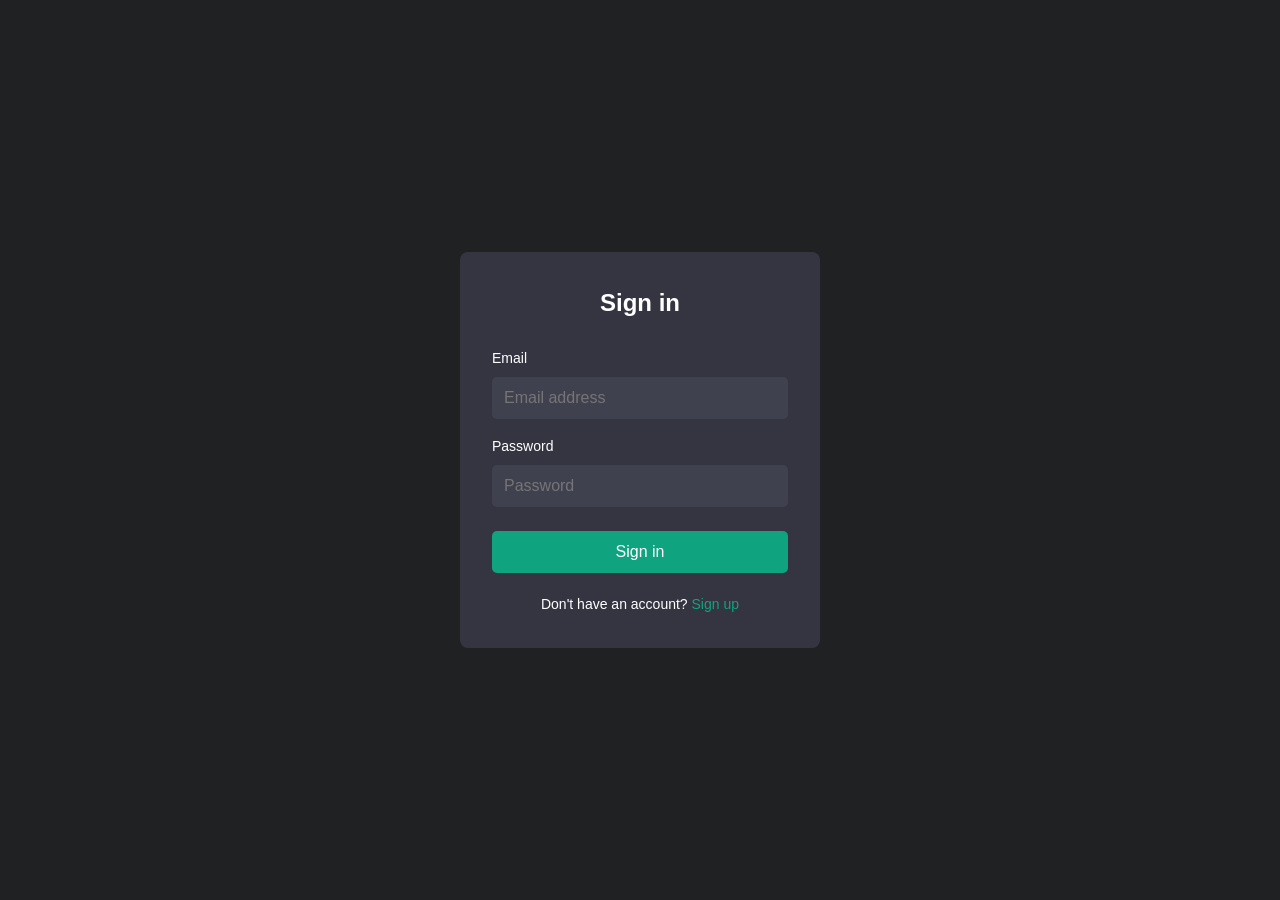
<file: frontend/index.html>
<!DOCTYPE html>
<html lang="en">
<head>
    <meta charset="UTF-8">
    <meta name="viewport" content="width=device-width, initial-scale=1.0">
    <title>ChatApp</title>
    <link rel="stylesheet" href="css/style.css">
</head>
<body>
    <div class="app-container">
        <!-- Sidebar -->
        <div class="sidebar" id="sidebar">
            <div class="sidebar-header">
                <button class="new-chat-btn" id="newChatBtn">+ New Chat</button>
            </div>
            
            <div class="conversations-list" id="conversationsList">
                <!-- Conversations will be loaded here -->
            </div>
            
            <div class="sidebar-footer">
                <div class="user-info" id="userInfo">
                    <!-- User info will be loaded here -->
                </div>
                <div class="sidebar-actions">
                    <a href="settings.html" class="settings-btn">Settings</a>
                    <button class="logout-btn" id="logoutBtn">Logout</button>
                </div>
            </div>
        </div>

        <!-- Main Chat Area -->
        <div class="chat-area">
            <div class="chat-header">
                <button class="menu-toggle" id="menuToggle">☰</button>
                <h2 id="currentChatTitle">New Chat</h2>
                <button class="upload-btn" id="uploadBtn">📎</button>
            </div>
            
            <div class="messages-container" id="messagesContainer">
                <div class="welcome-message">
                    <h3>How can I help you today?</h3>
                    <p>Type a message to start a conversation.</p>
                </div>
                <!-- Messages will be loaded here -->
            </div>
            
            <div class="message-input-area">
                <form id="messageForm">
                    <textarea 
                        id="messageInput" 
                        placeholder="Type your message here..." 
                        rows="3"
                    ></textarea>
                    <button type="submit" id="sendBtn">
                        <span class="send-icon">↑</span>
                        <span class="loading-icon">⟳</span>
                    </button>
                </form>
            </div>
        </div>
    </div>

    <!-- PDF Upload Modal -->
    <div class="modal" id="uploadModal">
        <div class="modal-content">
            <div class="modal-header">
                <h3>Upload PDF Document</h3>
                <button class="close-modal" id="closeModalBtn">&times;</button>
            </div>
            <div class="modal-body">
                <div class="upload-area" id="uploadArea">
                    <label for="pdfFile">
                        <div class="upload-prompt">
                            <span>Click to select or drop PDF file here</span>
                        </div>
                        <input type="file" id="pdfFile" accept=".pdf" hidden>
                    </label>
                </div>
                <div class="upload-status" id="uploadStatus"></div>
                <div class="selected-file" id="selectedFile"></div>
            </div>
            <div class="modal-footer">
                <button class="cancel-btn" id="cancelUploadBtn">Cancel</button>
                <button class="upload-btn-primary" id="confirmUploadBtn" disabled>Upload</button>
            </div>
        </div>
    </div>

    <script src="js/auth.js"></script>
    <script src="js/chat.js"></script>
    <script src="js/upload.js"></script>
</body>
</html>
</file>
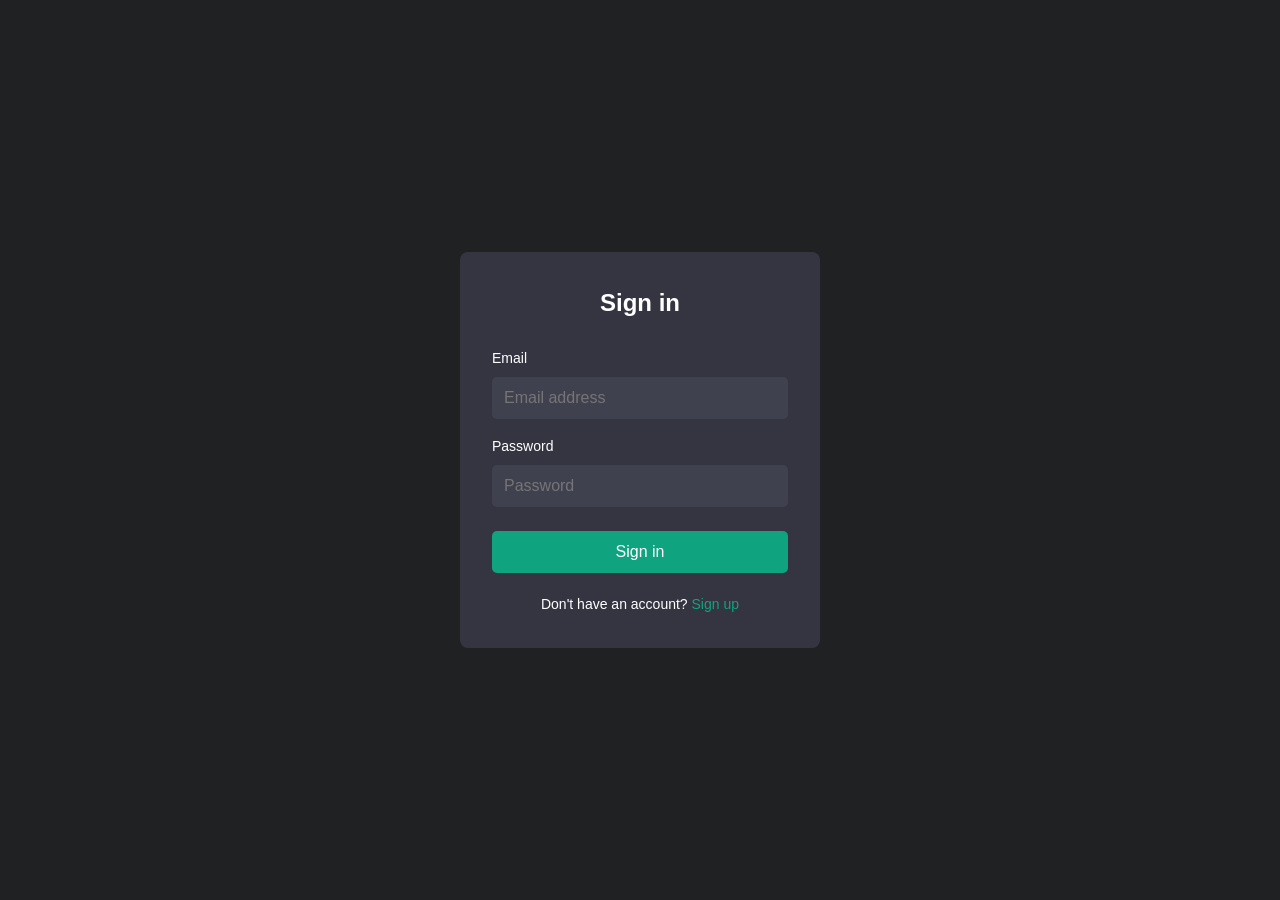
<file: frontend/login.html>
<!DOCTYPE html>
<html lang="en">
<head>
    <meta charset="UTF-8">
    <meta name="viewport" content="width=device-width, initial-scale=1.0">
    <title>Login - ChatApp</title>
    <link rel="stylesheet" href="css/style.css">
</head>
<body class="auth-page">
    <div class="auth-container">
        <div class="auth-card">
            <h1 class="auth-title">Sign in</h1>
            
            <div class="error-message" id="errorMessage"></div>
            
            <form id="loginForm" class="auth-form">
                <div class="form-group">
                    <label for="email">Email</label>
                    <input type="email" id="email" placeholder="Email address" required>
                </div>
                
                <div class="form-group">
                    <label for="password">Password</label>
                    <input type="password" id="password" placeholder="Password" required>
                </div>
                
                <button type="submit" class="auth-btn" id="loginBtn">Sign in</button>
            </form>
            
            <div class="auth-link">
                Don't have an account? <a href="signup.html">Sign up</a>
            </div>
        </div>
    </div>
    
    <script src="js/auth.js"></script>
</body>
</html>
</file>
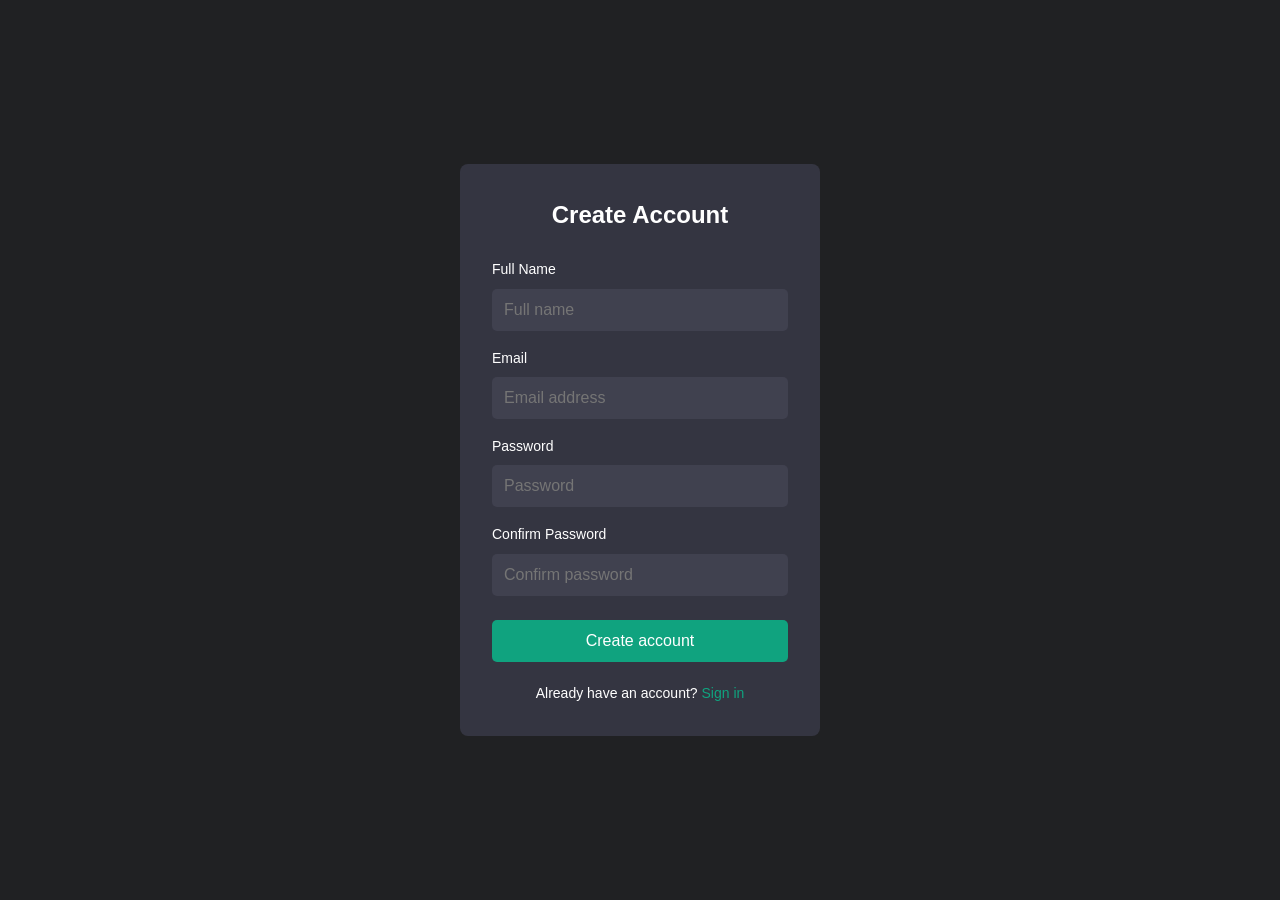
<file: frontend/signup.html>
<!DOCTYPE html>
<html lang="en">
<head>
    <meta charset="UTF-8">
    <meta name="viewport" content="width=device-width, initial-scale=1.0">
    <title>Sign Up - ChatApp</title>
    <link rel="stylesheet" href="css/style.css">
</head>
<body class="auth-page">
    <div class="auth-container">
        <div class="auth-card">
            <h1 class="auth-title">Create Account</h1>
            
            <div class="error-message" id="errorMessage"></div>
            
            <form id="signupForm" class="auth-form">
                <div class="form-group">
                    <label for="name">Full Name</label>
                    <input type="text" id="name" placeholder="Full name" required>
                </div>
                
                <div class="form-group">
                    <label for="email">Email</label>
                    <input type="email" id="email" placeholder="Email address" required>
                </div>
                
                <div class="form-group">
                    <label for="password">Password</label>
                    <input type="password" id="password" placeholder="Password" required>
                </div>
                
                <div class="form-group">
                    <label for="confirmPassword">Confirm Password</label>
                    <input type="password" id="confirmPassword" placeholder="Confirm password" required>
                </div>
                
                <button type="submit" class="auth-btn" id="signupBtn">Create account</button>
            </form>
            
            <div class="auth-link">
                Already have an account? <a href="login.html">Sign in</a>
            </div>
        </div>
    </div>
    
    <script src="js/auth.js"></script>
</body>
</html>
</file>
<file: frontend/css/style.css>
/* Base styles */
* {
    margin: 0;
    padding: 0;
    box-sizing: border-box;
    font-family: Arial, sans-serif;
}

body {
    background-color: #202123;
    color: #ffffff;
    line-height: 1.6;
}

/* App Layout */
.app-container {
    display: flex;
    height: 100vh;
    overflow: hidden;
}

/* Sidebar Styles */
.sidebar {
    width: 280px;
    background-color: #343541;
    border-right: 1px solid #4d4d4f;
    display: flex;
    flex-direction: column;
    transition: transform 0.3s ease;
}

.sidebar-header {
    padding: 16px;
}

.new-chat-btn {
    width: 100%;
    padding: 12px;
    background: transparent;
    border: 1px solid #565869;
    border-radius: 5px;
    color: #fff;
    cursor: pointer;
    font-size: 14px;
    transition: background-color 0.2s;
}

.new-chat-btn:hover {
    background-color: #565869;
}

.conversations-list {
    flex: 1;
    overflow-y: auto;
    padding: 8px;
}

.conversation-item {
    display: flex;
    justify-content: space-between;
    align-items: center;
    padding: 10px;
    border-radius: 5px;
    cursor: pointer;
    margin-bottom: 4px;
    transition: background-color 0.2s;
}

.conversation-item:hover {
    background-color: #444654;
}

.conversation-item.active {
    background-color: #444654;
}

.conversation-title {
    white-space: nowrap;
    overflow: hidden;
    text-overflow: ellipsis;
    flex: 1;
}

.delete-convo {
    visibility: hidden;
    background: none;
    border: none;
    color: #8e8ea0;
    cursor: pointer;
    font-size: 16px;
}

.conversation-item:hover .delete-convo {
    visibility: visible;
}

.sidebar-footer {
    padding: 16px;
    border-top: 1px solid #4d4d4f;
}

.user-info {
    display: flex;
    align-items: center;
    margin-bottom: 12px;
}

.user-avatar {
    width: 32px;
    height: 32px;
    background-color: #565869;
    border-radius: 50%;
    display: flex;
    align-items: center;
    justify-content: center;
    font-weight: bold;
    margin-right: 10px;
}

.sidebar-actions {
    display: flex;
    gap: 8px;
}

.settings-btn, .logout-btn {
    flex: 1;
    padding: 8px;
    background-color: #444654;
    border: none;
    border-radius: 4px;
    color: #fff;
    cursor: pointer;
    font-size: 14px;
    text-align: center;
    text-decoration: none;
    transition: background-color 0.2s;
}

.settings-btn:hover, .logout-btn:hover {
    background-color: #565869;
}

/* Chat Area Styles */
.chat-area {
    flex: 1;
    display: flex;
    flex-direction: column;
    background-color: #202123;
}

.chat-header {
    padding: 16px;
    border-bottom: 1px solid #4d4d4f;
    display: flex;
    align-items: center;
    justify-content: space-between;
}

.menu-toggle {
    background: none;
    border: none;
    color: #8e8ea0;
    font-size: 20px;
    cursor: pointer;
    display: none;
}

.upload-btn {
    background: none;
    border: none;
    color: #8e8ea0;
    font-size: 20px;
    cursor: pointer;
}

.messages-container {
    flex: 1;
    overflow-y: auto;
    padding: 16px;
    display: flex;
    flex-direction: column;
}

.welcome-message {
    display: flex;
    flex-direction: column;
    align-items: center;
    justify-content: center;
    height: 100%;
    text-align: center;
    color: #8e8ea0;
}

.welcome-message h3 {
    font-size: 24px;
    margin-bottom: 8px;
}

.message-bubble {
    max-width: 80%;
    padding: 12px 16px;
    border-radius: 8px;
    margin-bottom: 16px;
}

.user-message {
    background-color: #10a37f;
    color: #fff;
    align-self: flex-end;
}

.ai-message {
    background-color: #444654;
    color: #fff;
    align-self: flex-start;
}

.message-input-area {
    padding: 16px;
    border-top: 1px solid #4d4d4f;
}

#messageForm {
    position: relative;
}

#messageInput {
    width: 100%;
    background-color: #40414f;
    border: none;
    border-radius: 8px;
    padding: 12px 50px 12px 16px;
    color: #fff;
    resize: none;
    font-size: 16px;
}

#messageInput:focus {
    outline: none;
    box-shadow: 0 0 0 2px #10a37f;
}

#sendBtn {
    position: absolute;
    bottom: 12px;
    right: 12px;
    width: 32px;
    height: 32px;
    background-color: #10a37f;
    border: none;
    border-radius: 4px;
    color: #fff;
    display: flex;
    align-items: center;
    justify-content: center;
    cursor: pointer;
}

#sendBtn:disabled {
    opacity: 0.5;
    cursor: not-allowed;
}

.send-icon {
    display: block;
}

.loading-icon {
    display: none;
    animation: spin 1s linear infinite;
}

@keyframes spin {
    from { transform: rotate(0deg); }
    to { transform: rotate(360deg); }
}

#sendBtn.loading .send-icon {
    display: none;
}

#sendBtn.loading .loading-icon {
    display: block;
}

/* Modal Styles */
.modal {
    display: none;
    position: fixed;
    top: 0;
    left: 0;
    width: 100%;
    height: 100%;
    background-color: rgba(0,0,0,0.7);
    z-index: 1000;
    align-items: center;
    justify-content: center;
}

.modal.show {
    display: flex;
}

.modal-content {
    background-color: #343541;
    width: 100%;
    max-width: 500px;
    border-radius: 8px;
    overflow: hidden;
}

.modal-header {
    padding: 16px;
    border-bottom: 1px solid #4d4d4f;
    display: flex;
    justify-content: space-between;
    align-items: center;
}

.close-modal {
    background: none;
    border: none;
    color: #8e8ea0;
    font-size: 24px;
    cursor: pointer;
}

.modal-body {
    padding: 16px;
}

.upload-area {
    border: 2px dashed #565869;
    border-radius: 8px;
    padding: 32px;
    text-align: center;
    cursor: pointer;
    margin-bottom: 16px;
}

.upload-area:hover {
    border-color: #10a37f;
}

.upload-status {
    margin-top: 16px;
    color: #8e8ea0;
}

.selected-file {
    padding: 8px;
    background-color: #40414f;
    border-radius: 4px;
    margin-top: 12px;
    display: none;
}

.modal-footer {
    padding: 16px;
    border-top: 1px solid #4d4d4f;
    display: flex;
    justify-content: flex-end;
    gap: 12px;
}

.cancel-btn {
    padding: 8px 16px;
    background-color: #40414f;
    border: none;
    border-radius: 4px;
    color: #fff;
    cursor: pointer;
}

.upload-btn-primary {
    padding: 8px 16px;
    background-color: #10a37f;
    border: none;
    border-radius: 4px;
    color: #fff;
    cursor: pointer;
}

.upload-btn-primary:disabled {
    opacity: 0.5;
    cursor: not-allowed;
}

/* Authentication Pages */
.auth-page {
    display: flex;
    align-items: center;
    justify-content: center;
    height: 100vh;
}

.auth-container {
    width: 100%;
    max-width: 400px;
    padding: 20px;
}

.auth-card {
    background-color: #343541;
    border-radius: 8px;
    padding: 32px;
}

.auth-title {
    text-align: center;
    margin-bottom: 24px;
    font-size: 24px;
}

.error-message {
    background-color: #e25c5c;
    color: white;
    padding: 10px;
    border-radius: 5px;
    margin-bottom: 16px;
    display: none;
}

.success-message {
    background-color: #10a37f;
    color: white;
    padding: 10px;
    border-radius: 5px;
    margin-bottom: 16px;
    display: none;
}

.auth-form .form-group {
    margin-bottom: 16px;
}

.auth-form label {
    display: block;
    margin-bottom: 8px;
    font-size: 14px;
}

.auth-form input {
    width: 100%;
    padding: 12px;
    background-color: #40414f;
    border: none;
    border-radius: 5px;
    color: #fff;
    font-size: 16px;
}

.auth-form input:focus {
    outline: none;
    box-shadow: 0 0 0 2px #10a37f;
}

.auth-btn {
    width: 100%;
    padding: 12px;
    background-color: #10a37f;
    border: none;
    border-radius: 5px;
    color: white;
    font-size: 16px;
    cursor: pointer;
    margin-top: 8px;
}

.auth-btn:hover {
    background-color: #0d8c6d;
}

.auth-link {
    text-align: center;
    margin-top: 20px;
    font-size: 14px;
}

.auth-link a {
    color: #10a37f;
    text-decoration: none;
}

/* Settings Page */
.settings-container {
    max-width: 800px;
    margin: 0 auto;
    padding: 20px;
}

.settings-header {
    display: flex;
    align-items: center;
    margin-bottom: 32px;
}

.back-btn {
    color: #8e8ea0;
    text-decoration: none;
    margin-right: 16px;
    font-size: 18px;
}

.settings-content {
    background-color: #343541;
    border-radius: 8px;
    padding: 24px;
}

.settings-content h2 {
    margin-bottom: 16px;
    border-bottom: 1px solid #4d4d4f;
    padding-bottom: 8px;
}

.profile-section, .password-section {
    margin-bottom: 32px;
}

.settings-form .form-group {
    margin-bottom: 16px;
}

.settings-form label {
    display: block;
    margin-bottom: 8px;
    font-size: 14px;
}

.settings-form input {
    width: 100%;
    padding: 12px;
    background-color: #40414f;
    border: none;
    border-radius: 5px;
    color: #fff;
    font-size: 16px;
}

.settings-form input:disabled {
    opacity: 0.7;
    cursor: not-allowed;
}

.settings-btn {
    padding: 10px 20px;
    background-color: #10a37f;
    border: none;
    border-radius: 5px;
    color: white;
    cursor: pointer;
    font-size: 14px;
}

.danger-zone {
    background-color: rgba(226, 92, 92, 0.1);
    padding: 16px;
    border-radius: 8px;
    border: 1px solid rgba(226, 92, 92, 0.3);
}

.delete-account-btn {
    padding: 10px 20px;
    background-color: #e25c5c;
    border: none;
    border-radius: 5px;
    color: white;
    cursor: pointer;
    font-size: 14px;
}

/* Responsive styles */
@media (max-width: 768px) {
    .sidebar {
        position: fixed;
        top: 0;
        left: 0;
        bottom: 0;
        z-index: 10;
        transform: translateX(-100%);
    }
    
    .sidebar.show {
        transform: translateX(0);
    }
    
    .menu-toggle {
        display: block;
    }
}
</file>
